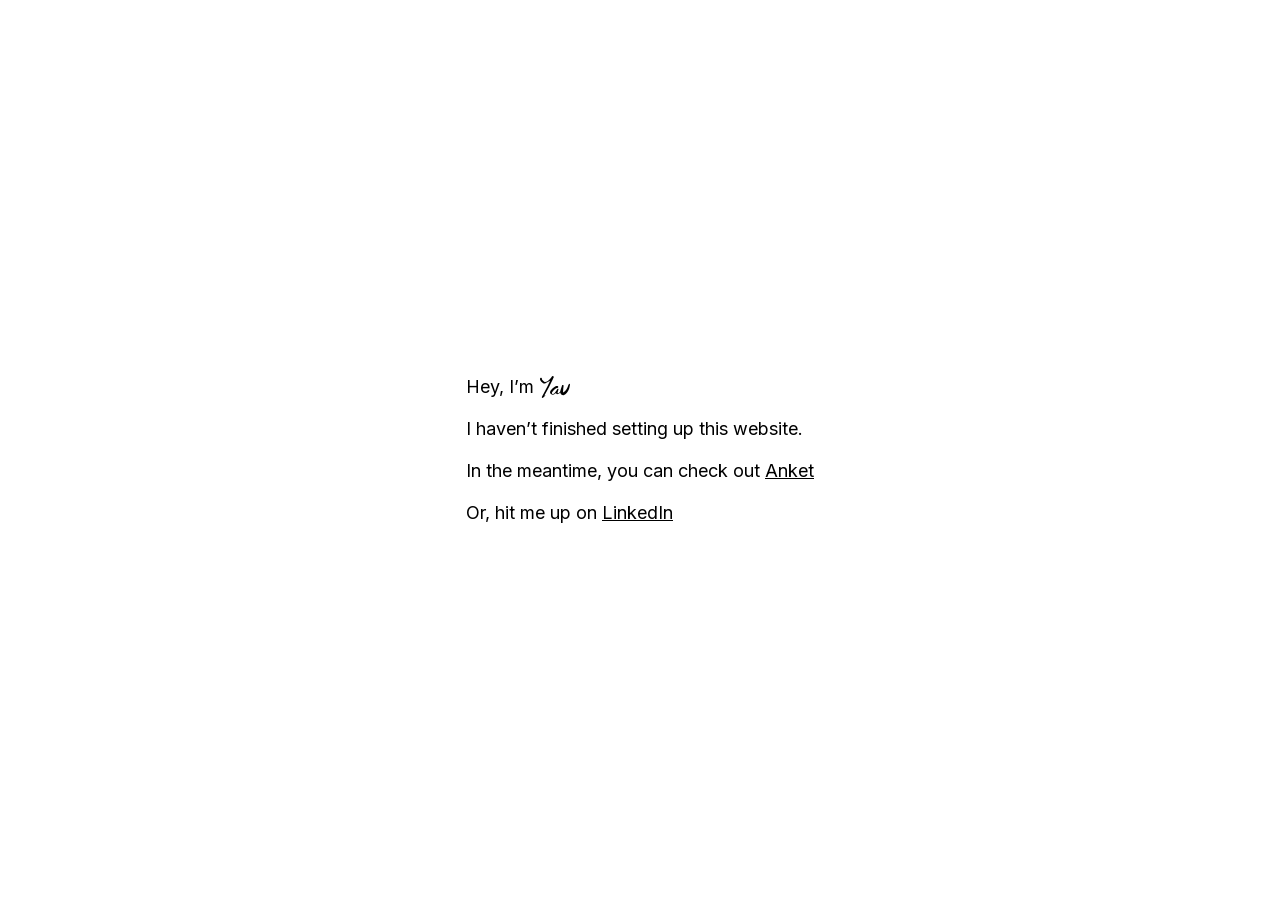
<file: index.html>
<!doctype html>
<html lang="en">
<head>
  <meta charset="utf-8">
  <meta name="viewport" content="width=device-width, initial-scale=1">
  <title>Yav</title>
  <meta name="description" content="Hey, I'm Yav. I haven't finished setting up this website yet.">
  <link rel="icon" href="/assets/favicon.png">
  <link rel="stylesheet" href="/assets/styles.css">
</head>
<body>
  <main class="home">
    <div class="home-lines">
      <h1 class="home-greeting">
        <span>Hey, I&rsquo;m</span>
        <img class="signature" src="/assets/yav-signature.svg" alt="Yav" width="30" height="22">
      </h1>
      <p>I haven&rsquo;t finished setting up this website.</p>
      <p>In the meantime, you can check out <a href="/anket">Anket</a></p>
      <p>Or, hit me up on <a href="https://www.linkedin.com/in/yav1/" target="_blank" rel="noopener">LinkedIn</a></p>
    </div>
  </main>
</body>
</html>
</file>
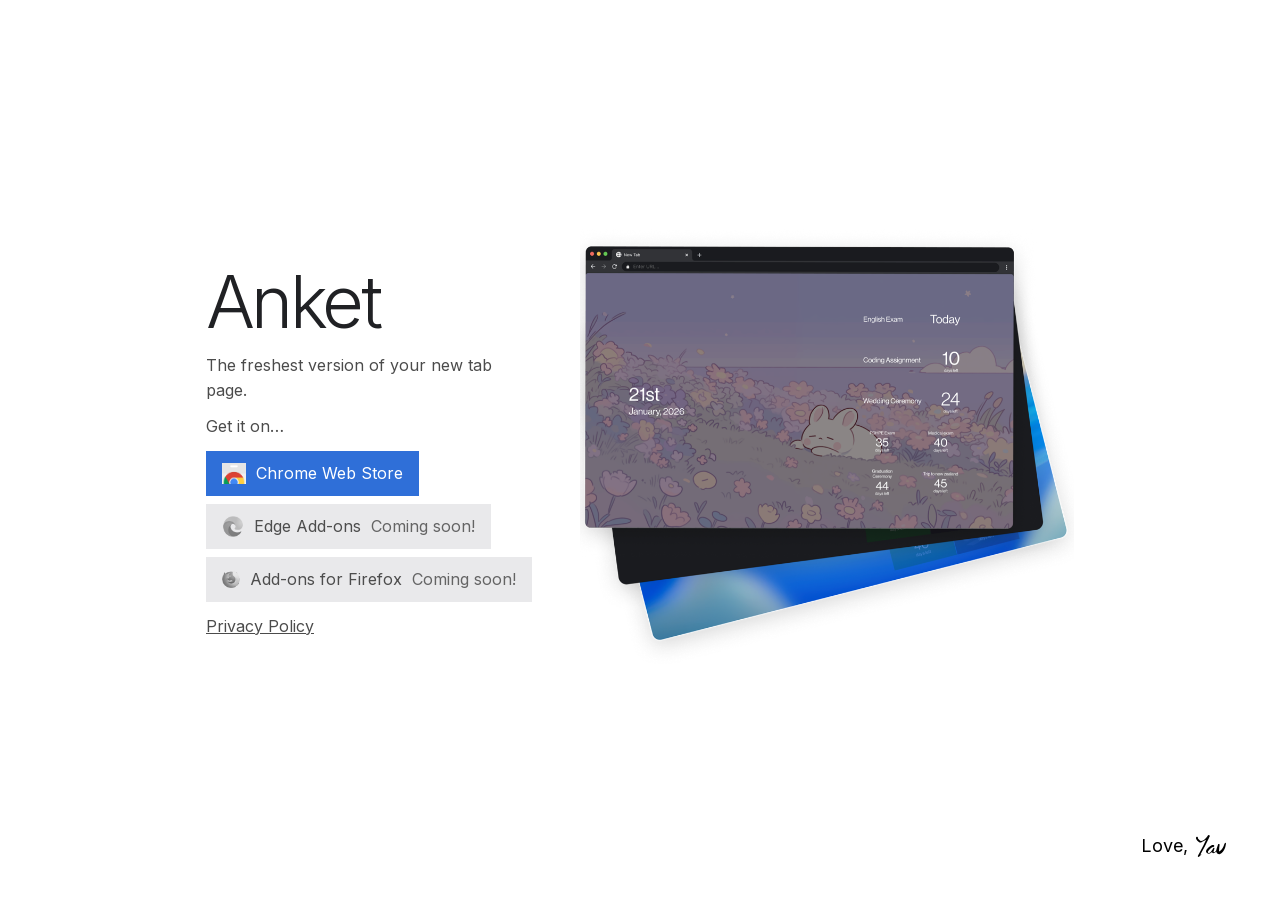
<file: anket/index.html>
<!doctype html>
<html lang="en">
<head>
  <meta charset="utf-8">
  <meta name="viewport" content="width=device-width, initial-scale=1">
  <title>Anket</title>
  <meta name="description" content="Count down to what matters every time you open a tab. Add your calendars, pick the events you care about, and set your own background — all stored on your own device. Free on the Chrome Web Store.">
  <link rel="canonical" href="https://mryav.com/anket">
  <link rel="icon" href="/assets/favicon.png">
  <meta name="theme-color" content="#ffffff">

  <!-- Link embeds. og:image must be an absolute URL — scrapers do not resolve
       relative paths. The file is 1.88:1, near the 1.91:1 that Facebook,
       LinkedIn, Slack and Discord lay out against, so it is shown whole
       rather than centre-cropped. -->
  <meta property="og:type" content="website">
  <meta property="og:site_name" content="Anket">
  <meta property="og:url" content="https://mryav.com/anket">
  <meta property="og:title" content="Anket — The freshest version of your new tab page">
  <meta property="og:description" content="Count down to what matters every time you open a tab. Add your calendars, pick the events you care about, and set your own background — all stored on your own device. Free on the Chrome Web Store.">
  <meta property="og:locale" content="en_US">
  <meta property="og:image" content="https://mryav.com/assets/anket-og.png">
  <meta property="og:image:type" content="image/png">
  <meta property="og:image:width" content="1280">
  <meta property="og:image:height" content="680">
  <meta property="og:image:alt" content="The Anket new tab page on a laptop: a soft illustrated meadow background with a sleeping rabbit, and a list of upcoming events counting down the days left.">

  <meta name="twitter:card" content="summary_large_image">
  <meta name="twitter:title" content="Anket — The freshest version of your new tab page">
  <meta name="twitter:description" content="Count down to what matters every time you open a tab. Add your calendars, pick the events you care about, and set your own background — all stored on your own device. Free on the Chrome Web Store.">
  <meta name="twitter:image" content="https://mryav.com/assets/anket-og.png">
  <meta name="twitter:image:alt" content="The Anket new tab page on a laptop: a soft illustrated meadow background with a sleeping rabbit, and a list of upcoming events counting down the days left.">

  <link rel="stylesheet" href="/assets/styles.css">
</head>
<body>
  <main class="anket">
    <div class="anket-row">
      <div class="anket-copy">
        <h1 class="wordmark">Anket</h1>
        <p class="lede">The freshest version of your new tab page.</p>
        <p class="get-it">Get it on&hellip;</p>

        <!-- Edge and Firefox listings are still in review. They are plain spans,
             not links, so they take no keyboard focus while they lead nowhere;
             swap each back to <a class="store-link store-link--edge" href="..">
             and drop the "Coming soon!" span once it is live. -->
        <div class="store-links">
          <a class="store-link store-link--chrome"
             href="https://chromewebstore.google.com/detail/anket-new-tab-page/adbampbngjnjicfbfmbdljjdjkondbik?authuser=0&amp;hl=en"
             target="_blank" rel="noopener">
            <span class="icon icon--chrome"><img src="/assets/chrome.png" alt="" width="24" height="20"></span>
            <span>Chrome Web Store</span>
          </a>
          <span class="store-link store-link--soon">
            <span class="icon icon--edge"><img src="/assets/edge.png" alt="" width="22" height="20"></span>
            <span>Edge Add-ons</span>
            <span class="soon">Coming soon!</span>
          </span>
          <span class="store-link store-link--soon">
            <span class="icon icon--firefox"><img src="/assets/firefox.png" alt="" width="18" height="18"></span>
            <span>Add-ons for Firefox</span>
            <span class="soon">Coming soon!</span>
          </span>
        </div>

        <p class="privacy-link"><a href="/anket/privacy-policy">Privacy Policy</a></p>
      </div>

      <div class="anket-shot">
        <img src="/assets/anket-hero.png" alt="Anket new tab page showing a calendar countdown over a custom background" width="494" height="444">
      </div>
    </div>
  </main>

  <p class="signoff">
    <a class="signoff-link" href="https://www.linkedin.com/in/yav1/" target="_blank" rel="noopener">
      <span class="signoff-text">Love,</span>
      <img class="signature" src="/assets/yav-signature.svg" alt="Yav" width="30" height="22">
      <span class="visually-hidden"> on LinkedIn</span>
    </a>
  </p>
</body>
</html>
</file>
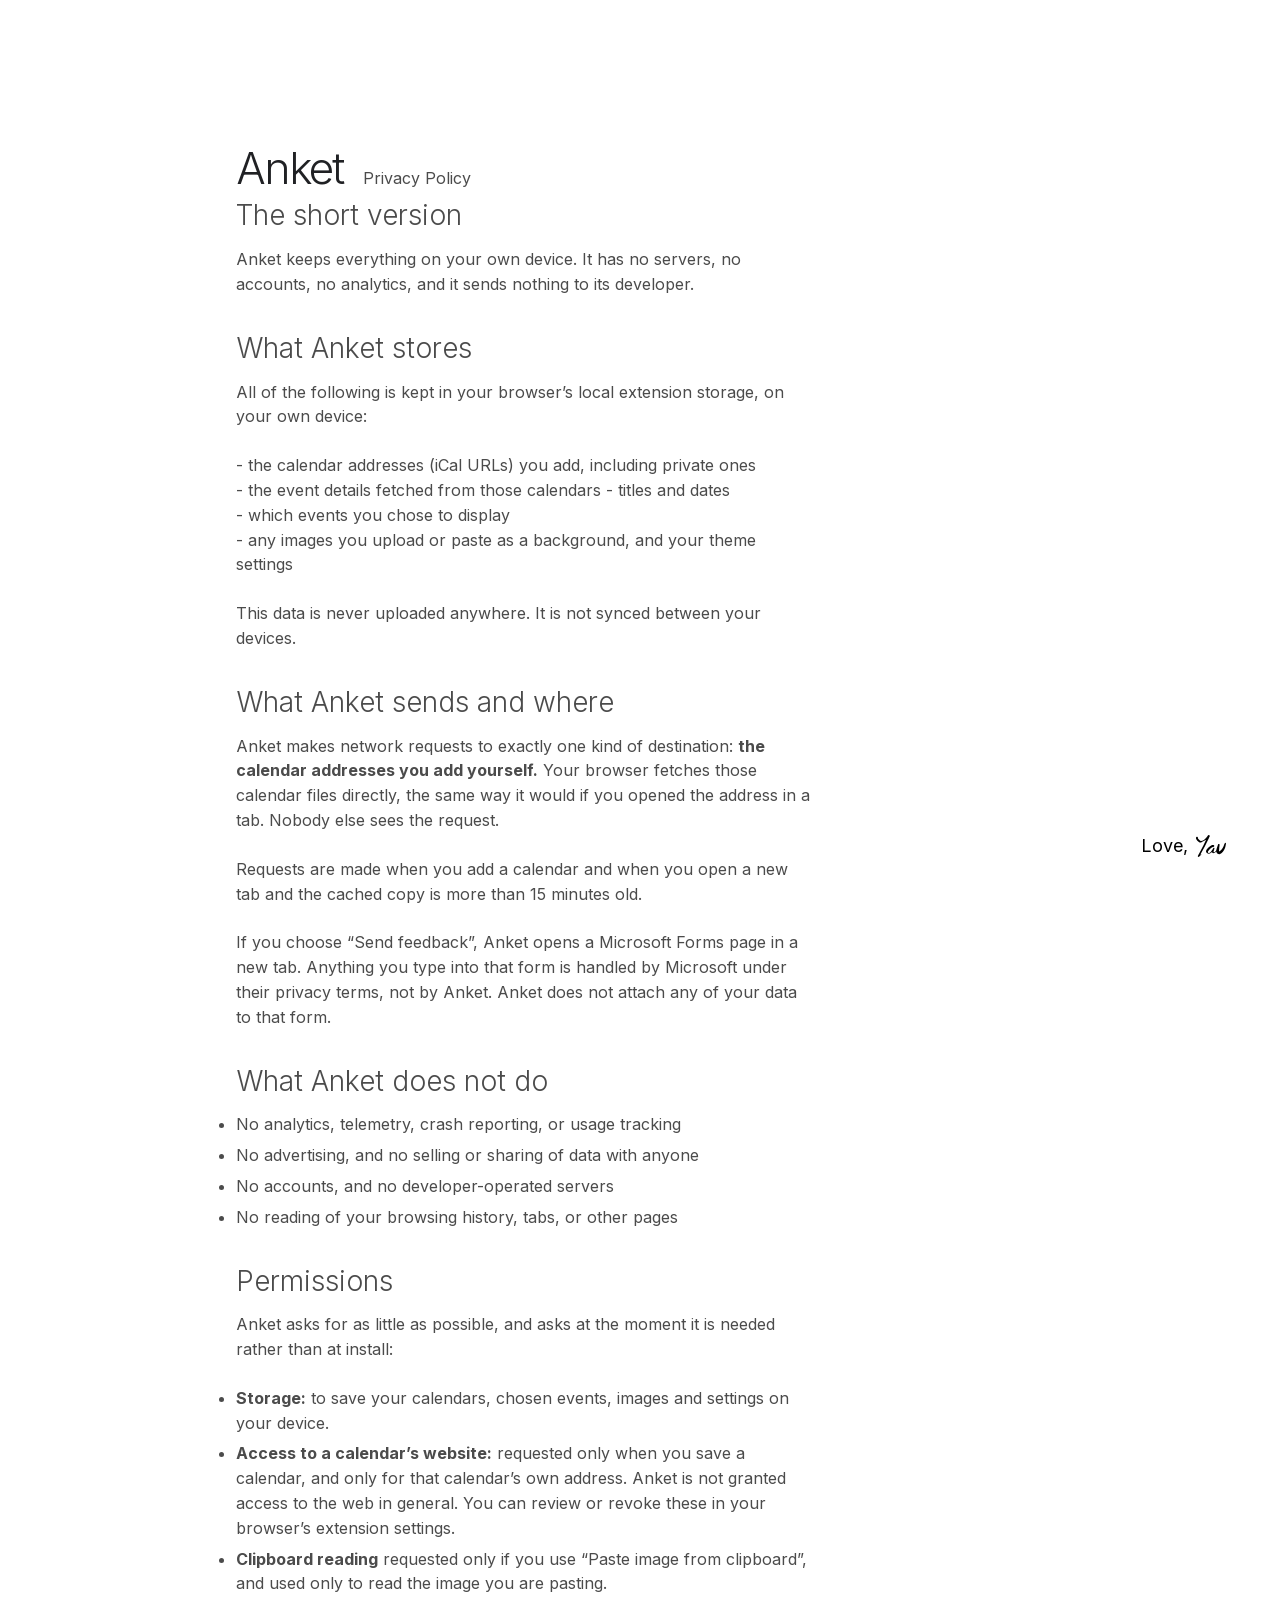
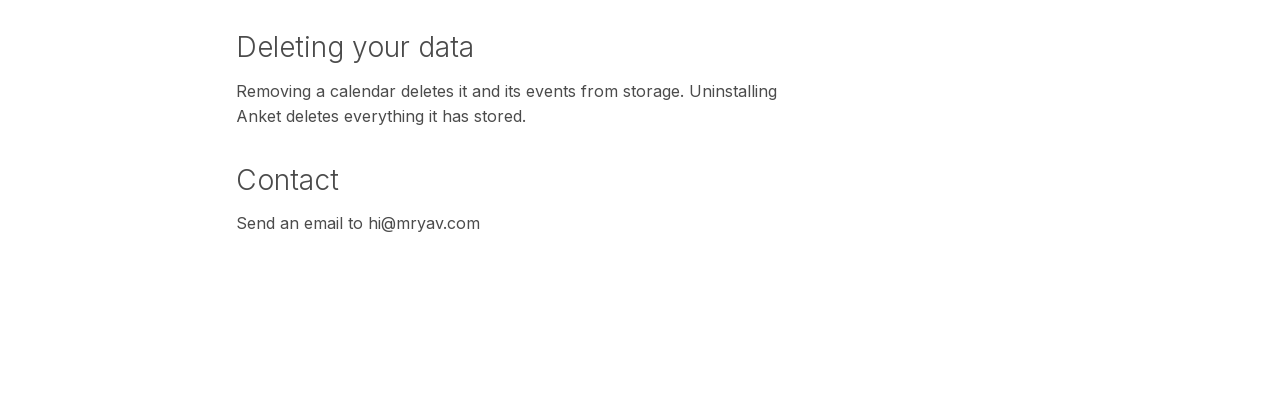
<file: anket/privacy-policy/index.html>
<!doctype html>
<html lang="en">
<head>
  <meta charset="utf-8">
  <meta name="viewport" content="width=device-width, initial-scale=1">
  <title>Anket &middot; Privacy Policy</title>
  <meta name="description" content="Anket keeps everything on your own device. No servers, no accounts, no analytics, and nothing sent to its developer.">
  <link rel="canonical" href="https://mryav.com/anket/privacy-policy">
  <link rel="icon" href="/assets/favicon.png">
  <meta name="theme-color" content="#ffffff">

  <meta property="og:type" content="article">
  <meta property="og:site_name" content="Anket">
  <meta property="og:url" content="https://mryav.com/anket/privacy-policy">
  <meta property="og:title" content="Anket — Privacy Policy">
  <meta property="og:description" content="Anket keeps everything on your own device. No servers, no accounts, no analytics, and nothing sent to its developer.">
  <meta property="og:locale" content="en_US">
  <meta property="og:image" content="https://mryav.com/assets/anket-og.png">
  <meta property="og:image:type" content="image/png">
  <meta property="og:image:width" content="1280">
  <meta property="og:image:height" content="680">
  <meta property="og:image:alt" content="The Anket new tab page on a laptop: a soft illustrated meadow background with a sleeping rabbit, and a list of upcoming events counting down the days left.">

  <meta name="twitter:card" content="summary_large_image">
  <meta name="twitter:title" content="Anket — Privacy Policy">
  <meta name="twitter:description" content="Anket keeps everything on your own device. No servers, no accounts, no analytics, and nothing sent to its developer.">
  <meta name="twitter:image" content="https://mryav.com/assets/anket-og.png">
  <meta name="twitter:image:alt" content="The Anket new tab page on a laptop: a soft illustrated meadow background with a sleeping rabbit, and a list of upcoming events counting down the days left.">

  <link rel="stylesheet" href="/assets/styles.css">
</head>
<body>
  <main class="policy">
    <div class="policy-inner">
      <header class="policy-head">
        <h1 class="wordmark"><a class="plain" href="/anket">Anket</a></h1>
        <p class="kicker">Privacy Policy</p>
      </header>

      <div class="doc">
        <h2>The short version</h2>
        <p>Anket keeps everything on your own device. It has no servers, no accounts, no analytics, and it sends nothing to its developer.</p>

        <h2>What Anket stores</h2>
        <p>All of the following is kept in your browser&rsquo;s local extension storage, on your own device:</p>
        <ul class="dash-list" role="list">
          <li>the calendar addresses (iCal URLs) you add, including private ones</li>
          <li>the event details fetched from those calendars - titles and dates</li>
          <li>which events you chose to display</li>
          <li>any images you upload or paste as a background, and your theme settings</li>
        </ul>
        <p>This data is never uploaded anywhere. It is not synced between your devices.</p>

        <h2>What Anket sends and where</h2>
        <p>Anket makes network requests to exactly one kind of destination: <strong>the calendar addresses you add yourself.</strong> Your browser fetches those calendar files directly, the same way it would if you opened the address in a tab. Nobody else sees the request.</p>
        <p>Requests are made when you add a calendar and when you open a new tab and the cached copy is more than 15 minutes old.</p>
        <p>If you choose &ldquo;Send feedback&rdquo;, Anket opens a Microsoft Forms page in a new tab. Anything you type into that form is handled by Microsoft under their privacy terms, not by Anket. Anket does not attach any of your data to that form.</p>

        <h2>What Anket does not do</h2>
        <ul class="bullet-list">
          <li>No analytics, telemetry, crash reporting, or usage tracking</li>
          <li>No advertising, and no selling or sharing of data with anyone</li>
          <li>No accounts, and no developer-operated servers</li>
          <li>No reading of your browsing history, tabs, or other pages</li>
        </ul>

        <h2>Permissions</h2>
        <p>Anket asks for as little as possible, and asks at the moment it is needed rather than at install:</p>
        <ul class="bullet-list">
          <li><strong>Storage:</strong> to save your calendars, chosen events, images and settings on your device.</li>
          <li><strong>Access to a calendar&rsquo;s website:</strong> requested only when you save a calendar, and only for that calendar&rsquo;s own address. Anket is not granted access to the web in general. You can review or revoke these in your browser&rsquo;s extension settings.</li>
          <li><strong>Clipboard reading</strong> requested only if you use &ldquo;Paste image from clipboard&rdquo;, and used only to read the image you are pasting.</li>
        </ul>

        <h2>Deleting your data</h2>
        <p>Removing a calendar deletes it and its events from storage. Uninstalling Anket deletes everything it has stored.</p>

        <h2>Contact</h2>
        <p>Send an email to <a class="plain" href="mailto:hi@mryav.com">hi@mryav.com</a></p>
      </div>
    </div>
  </main>

  <p class="signoff">
    <a class="signoff-link" href="https://www.linkedin.com/in/yav1/" target="_blank" rel="noopener">
      <span class="signoff-text">Love,</span>
      <img class="signature" src="/assets/yav-signature.svg" alt="Yav" width="30" height="22">
      <span class="visually-hidden"> on LinkedIn</span>
    </a>
  </p>
</body>
</html>
</file>
<file: assets/styles.css>
/* ------------------------------------------------------------------
   mryav.com — shared styles

   TYPE
   The design is set in Neue Haas Grotesk Display Pro. All eight of its
   weights install under the single family name "Neue Haas Grotesk
   Display Pro" with non-standard style names ("45 Light", "55 Roman",
   "75 Bold"), which browsers cannot map onto CSS font-weight — asking
   that family for weight 300 or 400 lands on the XXThin face, and every
   page renders hairline-thin.

   So we never name that family directly. Instead each cut is bound to
   the CSS weight it belongs to, addressed by its PostScript name, under
   the alias "Neue Haas Display". Visitors without the font fall through
   to Inter, a neo-grotesque with the same weight steps, self-hosted so
   it renders identically everywhere and contacts no third party.

   Weight mapping — 45 Light -> 300, 55 Roman -> 400, 75 Bold -> 700.

   To serve Neue Haas to visitors too, you need a webfont licence from
   Commercial Type (the desktop .ttf files in ~/Library/Fonts are not
   licensed for embedding). With one, drop the woff2 files into
   /assets/fonts and add a url() after each local() below.
   ------------------------------------------------------------------ */

@font-face {
  font-family: "Neue Haas Display";
  src: local("NeueHaasDisplay-Light"), local("Neue Haas Grotesk Display Pro 45 Light");
  font-weight: 300;
  font-style: normal;
}

@font-face {
  font-family: "Neue Haas Display";
  src: local("NeueHaasDisplay-Roman"), local("Neue Haas Grotesk Display Pro 55 Roman");
  font-weight: 400;
  font-style: normal;
}

@font-face {
  font-family: "Neue Haas Display";
  src: local("NeueHaasDisplay-Bold"), local("Neue Haas Grotesk Display Pro 75 Bold");
  font-weight: 700;
  font-style: normal;
}

/* Inter (SIL Open Font License 1.1) — variable, latin subset */
@font-face {
  font-family: "Inter";
  src: url("fonts/inter-latin.woff2") format("woff2");
  font-weight: 100 900;
  font-style: normal;
  font-display: swap;
  unicode-range: U+0000-00FF, U+0131, U+0152-0153, U+02BB-02BC, U+02C6,
    U+02DA, U+02DC, U+0304, U+0308, U+0329, U+2000-206F, U+2074, U+20AC,
    U+2122, U+2191, U+2193, U+2212, U+2215, U+FEFF, U+FFFD;
}

/* ------------------------------------------------------------------
   SIZING
   The Figma frames are drawn at a 14px base with 1.2 leading, which is
   below what reads comfortably on the web. Everything below is set in
   rem off a 16px root, so the whole page scales with the reader's own
   browser font-size setting rather than pinning them to the design's
   pixel values. Proportions from the design are preserved; the scale
   they sit on is larger.

   Floors held to: 16px minimum for body and interactive text, 1.5
   leading for prose, 44px minimum hit area on the store buttons, and
   muted text at 70% black (7.7:1 on white — AAA) rather than 60%.
   ------------------------------------------------------------------ */

:root {
  --font-sans: "Neue Haas Display", "Inter", "Helvetica Neue", Helvetica, Arial, sans-serif;

  --ink: #000;
  --wordmark: #202124;
  /* Darkened from the Figma swatches (#4287f6 / #f1213e), same hue: white
     label text on the originals is 3.48:1 and 4.18:1, both under the 4.5:1
     AA floor for normal-weight text. These read 4.8:1 and 5.0:1. */
  --chrome-blue: #2f6fd8;
  --firefox-red: #db1836;

  /* 70% black = #4d4d4d, 7.7:1 on white */
  --muted-opacity: 0.7;

  /* Sign-off hover highlight. Black on this reads 18.2:1. */
  --highlight: #fff41c;

  --fs-body: 1rem;        /* 16px */
  --fs-lead: 1.125rem;    /* 18px */
  --fs-h2: 1.75rem;       /* 28px */
  --fs-wordmark: clamp(3rem, 7vw, 4.5rem);
  --fs-wordmark-sm: clamp(2rem, 5vw, 2.75rem);

  --lh-display: 1.1;
  --lh-body: 1.55;
}

*,
*::before,
*::after {
  box-sizing: border-box;
}

html {
  -webkit-text-size-adjust: 100%;
}

body {
  margin: 0;
  background: #fff;
  color: var(--ink);
  font-family: var(--font-sans);
  font-size: var(--fs-body);
  font-weight: 400;
  line-height: var(--lh-body);
  -webkit-font-smoothing: antialiased;
  -moz-osx-font-smoothing: grayscale;
  font-synthesis-weight: none;
}

a {
  color: inherit;
}

/* A focus ring that stays legible on white and on the coloured buttons. */
a:focus-visible {
  outline: 3px solid var(--wordmark);
  outline-offset: 3px;
  border-radius: 2px;
}

/* Link that carries no underline — used where the design shows plain text */
a.plain {
  text-decoration: none;
}

a.plain:hover,
a.plain:focus-visible {
  text-decoration: underline;
}

img {
  max-width: 100%;
}

/* Off-screen but still announced — carries destination context into a link's
   accessible name without altering what is drawn. */
.visually-hidden {
  position: absolute;
  width: 1px;
  height: 1px;
  margin: -1px;
  padding: 0;
  border: 0;
  overflow: hidden;
  clip-path: inset(50%);
  white-space: nowrap;
}

@media (prefers-reduced-motion: reduce) {
  *,
  *::before,
  *::after {
    transition-duration: 0.01ms !important;
    animation-duration: 0.01ms !important;
  }
}

/* ---------- Signature ---------- */

.signature {
  display: block;
  width: 1.9rem;
  height: 1.375rem;
  flex: none;
}

/* "Love, Yav" sign-off — pinned to the bottom-right of the viewport, so it
   stays put while the privacy policy scrolls underneath it. */
.signoff {
  position: fixed;
  right: 2.75rem;
  bottom: 2rem;
  z-index: 1;
  display: flex;
  align-items: center;
  margin: 0;
  /* Padding is split between this and .signoff-link below: the link carries
     the share that the hover box needs to sit on, this carries the rest, so
     the white ground still reaches as far as it did and the signature stays
     at 54px from the right and 43px from the bottom either way. */
  padding: 0.125rem 0 0.125rem 0.25rem;
  background: #fff;
  font-size: var(--fs-lead);
  /* The white ground is only there to keep scrolling text from running
     through the signature — it must not swallow clicks meant for the page,
     so only the link inside it is interactive. */
  pointer-events: none;
}

.signoff-link {
  display: flex;
  align-items: center;
  gap: 0.5rem;
  padding: 0.375rem 0.625rem;
  color: inherit;
  text-decoration: none;
  pointer-events: auto;
  transition: background-color 0.12s ease;
}

/* Solid yellow box on hover, and on keyboard focus so both routes match */
.signoff-link:hover,
.signoff-link:focus-visible {
  background: var(--highlight);
}

/* ---------- Home / 404 ---------- */

.home {
  min-height: 100vh;
  min-height: 100svh;
  display: flex;
  flex-direction: column;
  align-items: center;
  justify-content: center;
  padding: 1.5rem;
}

.home-lines {
  display: flex;
  flex-direction: column;
  gap: 0.875rem;
  align-items: flex-start;
  font-size: var(--fs-lead);
}

.home-lines p,
.home-lines h1 {
  margin: 0;
  font-size: inherit;
  font-weight: 400;
}

.home-greeting {
  display: flex;
  align-items: center;
  gap: 0.375rem;
}

/* Measure-limited lines on the 404 */
.wrap-316 {
  max-width: 23rem;
}

/* ---------- Anket landing ---------- */

.anket {
  min-height: 100vh;
  min-height: 100svh;
  display: flex;
  flex-direction: column;
  align-items: center;
  justify-content: center;
  padding: 1.5rem;
}

.anket-row {
  display: flex;
  align-items: center;
  justify-content: space-between;
  gap: 3rem;
  width: 100%;
  max-width: 900px;
  padding: 0 1rem;
}

.anket-copy {
  display: flex;
  flex-direction: column;
  align-items: flex-start;
  gap: 0.75rem;
}

.wordmark {
  margin: 0;
  color: var(--wordmark);
  font-size: var(--fs-wordmark);
  font-weight: 300;
  line-height: var(--lh-display);
  letter-spacing: -0.05em;
  white-space: nowrap;
}

.anket-copy .lede,
.anket-copy .get-it {
  margin: 0;
  max-width: 18rem;
  font-size: var(--fs-body);
  opacity: var(--muted-opacity);
}

.store-links {
  display: flex;
  flex-direction: column;
  align-items: flex-start;
  gap: 0.5rem;
}

/* padding + 1.55 leading clears a 44px hit area at every text size */
.store-link {
  display: flex;
  align-items: center;
  justify-content: center;
  flex-wrap: wrap;
  gap: 0.375rem 0.625rem;
  min-height: 2.75rem;
  padding: 0.625rem 1rem;
  max-width: 100%;
  color: #fff;
  font-size: var(--fs-body);
  text-decoration: none;
  transition: opacity 0.15s ease;
}

/* Each label holds together, but "Coming soon!" may drop to a second line
   rather than push the button past a narrow viewport. */
.store-link > span {
  white-space: nowrap;
}

a.store-link:hover,
a.store-link:focus-visible {
  opacity: 0.85;
}

.store-link--chrome {
  background: var(--chrome-blue);
}

.store-link--edge {
  background: #000;
}

.store-link--firefox {
  background: var(--firefox-red);
}

/* Awaiting store approval — greyed, inert, and saying so. #4d4d4d on
   #e9e9eb is 7:1, so the label stays legible rather than "disabled-dim". */
.store-link--soon {
  background: #e9e9eb;
  color: #4d4d4d;
  cursor: default;
}

/* A full-colour browser mark on a grey button reads as still-active */
.store-link--soon .icon img {
  filter: grayscale(1);
  opacity: 0.65;
}

/* 0.85 is the floor that still clears 4.5:1 on the grey (4.88:1) */
.store-link--soon .soon {
  opacity: 0.85;
}

.store-link .icon {
  display: block;
  flex: none;
  overflow: hidden;
}

.store-link .icon img {
  display: block;
  width: 100%;
  height: 100%;
  object-fit: cover;
}

.icon--chrome {
  width: 1.5rem;
  height: 1.275rem;
}

.icon--edge {
  width: 1.35rem;
  height: 1.275rem;
}

.icon--firefox {
  width: 1.125rem;
  height: 1.125rem;
}

.privacy-link {
  margin: 0;
  font-size: var(--fs-body);
  opacity: var(--muted-opacity);
}

.anket-shot {
  flex: none;
  width: 494px;
  max-width: 100%;
  aspect-ratio: 412 / 370;
  overflow: hidden;
}

.anket-shot img {
  display: block;
  width: 100%;
  height: 100%;
  object-fit: cover;
}

/* ---------- Privacy policy ---------- */

.policy {
  min-height: 100vh;
  min-height: 100svh;
  display: flex;
  flex-direction: column;
  align-items: center;
  padding: 1.5rem;
}

.policy-inner {
  width: 100%;
  max-width: 840px;
  padding: 7.5rem 1rem 8rem;
}

.policy-head {
  display: flex;
  align-items: baseline;
  gap: 1.25rem;
  margin-bottom: 0.5rem;
}

.policy-head .wordmark {
  font-size: var(--fs-wordmark-sm);
}

.policy-head .kicker {
  margin: 0;
  font-size: var(--fs-body);
  opacity: var(--muted-opacity);
}

/* ~68 characters at the base size — inside the 45–75 comfortable measure */
.doc {
  max-width: 36rem;
  font-size: var(--fs-body);
  opacity: var(--muted-opacity);
}

.doc h2 {
  margin: 2.25rem 0 1rem;
  font-size: var(--fs-h2);
  font-weight: 300;
  line-height: var(--lh-display);
}

.doc > :first-child {
  margin-top: 0;
}

.doc p {
  margin: 0 0 1.5rem;
}

.doc ul {
  margin: 0 0 1.5rem;
  padding: 0;
}

.doc li {
  margin: 0 0 0.375rem;
}

.doc li:last-child {
  margin-bottom: 0;
}

.doc strong {
  font-weight: 700;
}

/* Plain dash list — flush left and tightly grouped, as in the design.
   The 1.55 leading already separates the lines. */
.dash-list {
  list-style: none;
}

.dash-list li {
  margin-bottom: 0;
}

.dash-list li::before {
  content: "- ";
}

/* Bulleted list — hanging bullet */
.bullet-list {
  list-style: disc;
  padding-left: 1.5rem;
}

.doc a {
  color: inherit;
}

/* ---------- Responsive ---------- */

@media (max-width: 900px) {
  .anket-row {
    flex-direction: column;
    align-items: flex-start;
    justify-content: center;
    gap: 2.5rem;
  }

  .anket-shot {
    width: 494px;
  }

  .policy-inner {
    padding: 4.5rem 1rem 8rem;
  }

  .policy-head {
    flex-wrap: wrap;
    align-items: baseline;
    gap: 0.75rem 1rem;
  }

  /* The column runs full-width here, so the sign-off would clip a line of
     text mid-scroll. Widen its white ground into a strip and text passes
     cleanly beneath it instead. */
  .signoff {
    left: 0;
    right: 0.875rem;
    bottom: 0;
    justify-content: flex-end;
    padding: 0.375rem 0 0.625rem 1.5rem;
  }
}
</file>
